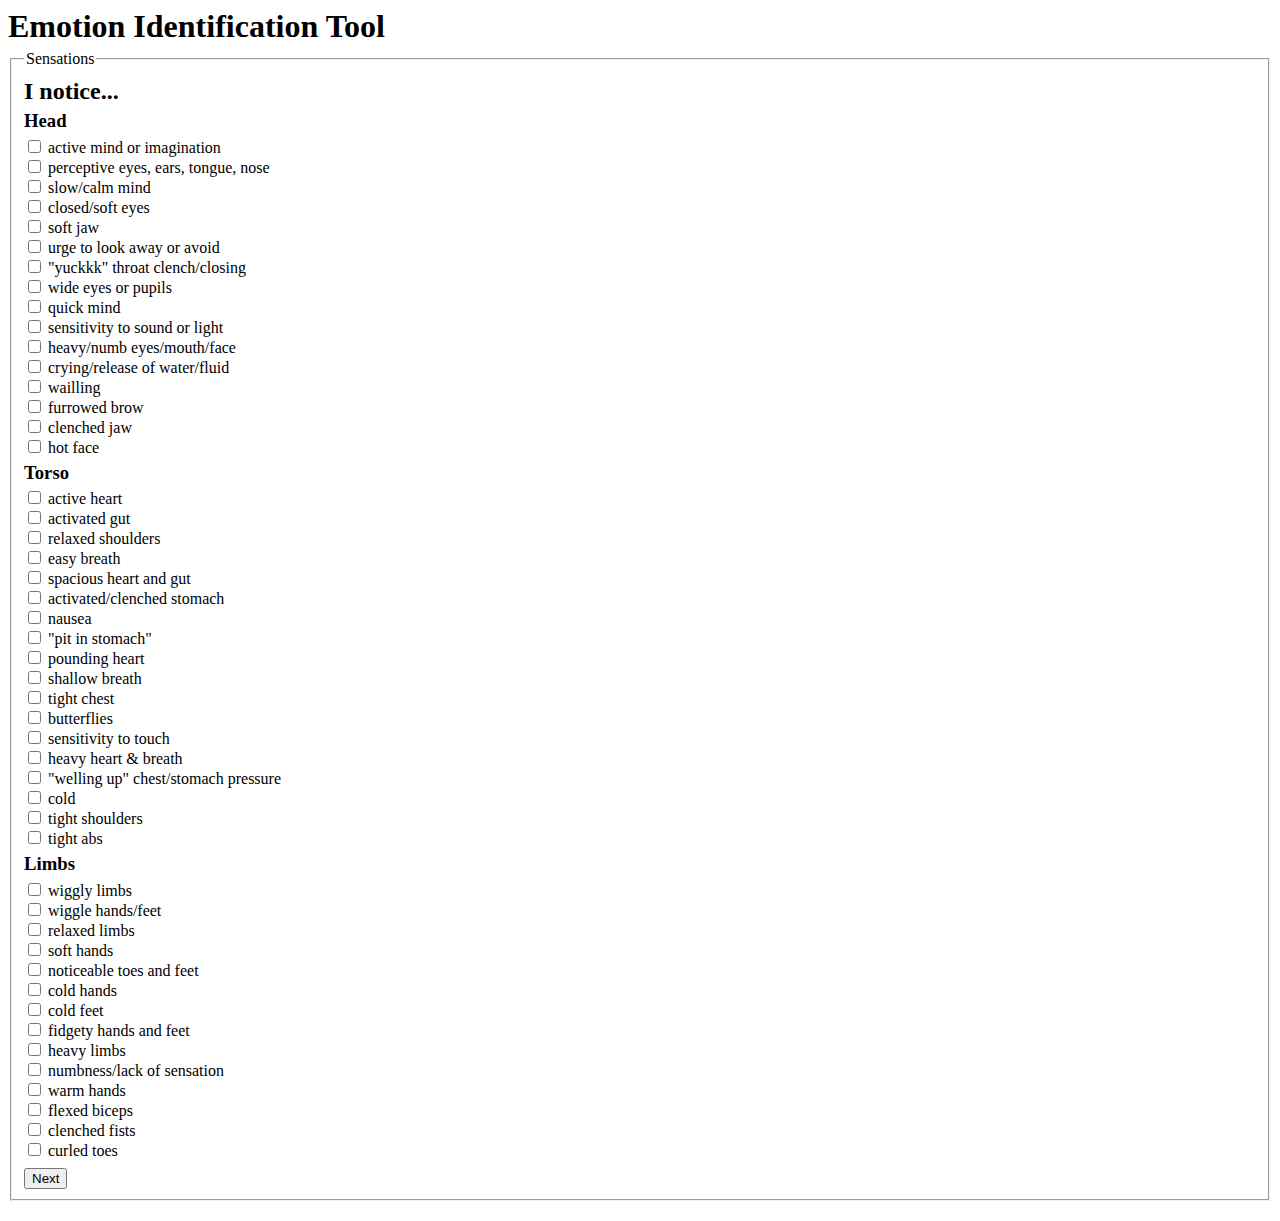
<file: index.html>
<!doctype html>
<html lang="en">
<head>
  <meta charset="utf-8" />
  <title>Emotion Mapper</title>
  <style>
    .hidden { display: none; }
    fieldset { margin-bottom: 1.25rem; }
    h1,h2,h3,h4 { margin: .3rem 0; }
    .summary { border-top: 2px solid #ccc; padding-top: 1rem; margin-top: 1rem; }
    button { margin-top: .5rem; margin-right: .5rem; }
    .sr-only {
      position: absolute;
      left: -9999px;
      width: 1px;
      height: 1px;
      overflow: hidden;
    }
  </style>
</head>
<body>
  <main role="main">
    <h1>Emotion Identification Tool</h1>

    <form id="emotionForm" onsubmit="return false;">
      <!-- Step 1 -->
      <fieldset id="step1">
        <legend>Sensations</legend>
        <div id="sensationsContainer" role="region" area-label="Current sensations"></div>
        <button type="button" id="step1Btn">Next</button>
      </fieldset>

      <!-- Step 2 -->
      <fieldset id="step2" class="hidden" aria-live="polite" aria-atomic="true">
        <legend>Core Emotions</legend>
        <div id="emotionContainer" role="region" aria-label="Current core emotion"></div>
        <button type="button" id="prevEmotionBtn" aria-controls="emotionContainer">Back</button>
        <button type="button" id="nextEmotionBtn" aria-controls="emotionContainer">Next Emotion</button>
      </fieldset>

      <!-- Summary -->
      <div id="summary" class="summary hidden" role="region" aria-label="Summary" aria-live="polite"></div>
    </form>
  </main>

  <script>
    // Data values
    let emotionData = {};
    let partSensations = {};
    let sensationEmotions = {};
    let currentEmotionIndex = 0;
    const selections = {
      sensationValues: [],
      sensationText: [],
      emotions: [],
      nuanced: {},
      needs: {}
    };

    // html elements
    const sensationsContainer = document.getElementById('sensationsContainer');
    const step1 = document.getElementById('step1');
    const step1Btn = document.getElementById('step1Btn');
    const step2 = document.getElementById('step2');
    const emotionContainer = document.getElementById('emotionContainer');
    const nextEmotionBtn = document.getElementById('nextEmotionBtn');
    const prevEmotionBtn = document.getElementById('prevEmotionBtn');
    const summaryContainer = document.getElementById('summary');


    async function loadDataset() {
      const response = await fetch('emotionData.json');
      emotionData = await response.json();

      let sensations, sensation;
      for (const emotion in emotionData){
        sensations = emotionData[emotion].sensations;
        for (const bodyPart in sensations){
          if (partSensations[bodyPart] === undefined) {
            partSensations[bodyPart] = [];
          }
          sensations[bodyPart].forEach(sensation => {
            partSensations[bodyPart].push(sensation);
            sensationEmotions[sensation] = emotion;
          });
        }
        emotionData[emotion].sensations = Object.values(sensations).flat();
      }
      generateSensations();
    }

    function createElement(type, content, srFocus){
      const header = document.createElement(type);
      header.textContent = content;
      if (srFocus) header.tabIndex = -1;
      return header;
    }

    function generateSensations() {
      sensationsContainer.appendChild(createElement("h2", "I notice...", true));

      for (part in partSensations){
        sensationsContainer.appendChild(
          createElement("h3",
            part.charAt(0).toUpperCase() + part.slice(1),
            false)
          );

        partSensations[part].forEach(sensation => {
          const label = document.createElement('label');
          const input = document.createElement('input');
          input.type = 'checkbox';
          input.value = sensation;
          label.appendChild(input);
          label.appendChild(document.createTextNode(
            ' ' + sensation.replace(/-/g, ' ')));
          sensationsContainer.appendChild(label);
          sensationsContainer.appendChild(document.createElement('br'));
        });
      }
    }

    step1Btn.addEventListener('click', () => {
      const checked = Array.from(document.querySelectorAll('#step1 input[type="checkbox"]:checked'));

      //array of things like "clenched-jaw"
      selections.sensationValues = checked.map(cb => cb.value);
      //array of same sensations, but without the dash ("clenched jaw")
      selections.sensationText = new Set(checked.map(cb => cb.parentElement.textContent.trim()));

      let matchedEmotions = new Set(selections.sensationValues.map(sensation => sensationEmotions[sensation]));
      step1.classList.add('hidden');

      if (matchedEmotions.size === 0) {
        summaryContainer.classList.remove('hidden');
        summaryContainer.innerHTML = `<h2 id="summaryHeading" tabindex="-1">Summary</h2>
          <p>You did not select any sensations. Refresh the page to start over.</p>`;
        document.getElementById('summaryHeading').focus();
        return;
      }

      step2.classList.remove('hidden');

      selections.emotions = [...matchedEmotions];
      currentEmotionIndex = 0;
      renderEmotion();
    });

    function renderEmotion(){
      emotionContainer.innerHTML = '';

      const emotion = selections.emotions[currentEmotionIndex];
      const currentEmotionData = emotionData[emotion];

      const h2 = emotionContainer.appendChild(createElement("h2",emotion,true));

      const sensedLabels = [...selections.sensationText].filter(sensation => sensationEmotions[sensation.replace(/\s/g, '-')] === emotion);
      emotionContainer.appendChild(createElement("p",`You noticed ${sensedLabels.join(', ')}.`));

      const sensationValuesSet = new Set(selections.sensationValues);
      const excludedLabels = currentEmotionData.sensations.filter(sensation => !sensationValuesSet.has(sensation)).map(sensationValue => sensationValue.replace(/-/g, ' '));
      emotionContainer.appendChild(createElement("p",`Other sensations of ${emotion} can include ${excludedLabels.join(', ')}.`));

      emotionContainer.appendChild(createElement('h3', 'I feel...'));
      if (!Array.isArray(selections.nuanced[emotion])) selections.nuanced[emotion] = [];
      currentEmotionData.nuancedEmotions.forEach(n => {
        const cb = document.createElement('input');
        cb.type = 'checkbox';
        cb.dataset.type = 'nuanced';
        cb.dataset.emotion = emotion;
        cb.value = n;
        if (selections.nuanced[emotion].includes(n)) cb.checked = true;

        const lbl = document.createElement('label');
        lbl.appendChild(cb);
        lbl.appendChild(document.createTextNode(' ' + n));
        emotionContainer.appendChild(lbl);
        emotionContainer.appendChild(document.createElement('br'));
      });

      emotionContainer.appendChild(document.createElement('br'));

      //can probably make a function for all these checkboxes instead of doing the same thing 3 times
      emotionContainer.appendChild(createElement('h3', `I need ${currentEmotionData.coreNeed}...`));
      if (!Array.isArray(selections.needs[emotion])) selections.needs[emotion] = [];
      currentEmotionData.nuancedNeeds.forEach(n => {
        const cb = document.createElement('input');
        cb.type = 'checkbox';
        cb.dataset.type = 'need';
        cb.dataset.emotion = emotion;
        cb.value = n;
        if (selections.needs[emotion].includes(n)) cb.checked = true;

        const lbl = document.createElement('label');
        lbl.appendChild(cb);
        lbl.appendChild(document.createTextNode(' ' + n));
        emotionContainer.appendChild(lbl);
        emotionContainer.appendChild(document.createElement('br'));
      });

      nextEmotionBtn.textContent = currentEmotionIndex < selections.emotions.length - 1 ? 'Next Emotion' : 'See Summary';
      setTimeout(()=> h2.focus(), 0);
    }

    function saveCurrentSelections() {
      const emotion = selections.emotions[currentEmotionIndex];
      selections.nuanced[emotion] = Array.from(document.querySelectorAll(`input[data-type="nuanced"][data-emotion="${emotion}"]:checked`)).map(cb=>cb.value);
      selections.needs[emotion] = Array.from(document.querySelectorAll(`input[data-type="need"][data-emotion="${emotion}"]:checked`)).map(cb=>cb.value);
    }

    nextEmotionBtn.addEventListener('click', () => {
      saveCurrentSelections();
      if (currentEmotionIndex < selections.emotions.length - 1) {
        currentEmotionIndex++;
        renderEmotion();
      } else {
        step2.classList.add('hidden');
        renderSummary();
      }
    });

    prevEmotionBtn.addEventListener('click', () => {
      saveCurrentSelections();
      if (currentEmotionIndex > 0) {
        currentEmotionIndex--;
        renderEmotion();
      } else {
        step2.classList.add('hidden');
        step1.classList.remove('hidden');
        const firstStep1Input = step1.querySelector('input[type="checkbox"]');
        if (firstStep1Input) setTimeout(()=> firstStep1Input.focus(), 0);
      }
    });

    function renderSummary(){

      // NEXT: rearrange this so that "Overall" is the same styling as "Core Emotion" on previous page (and is a form)
      // Underneath, summarized version of each core emotion that parallels the previous page
      // as each thing tried is checked off, add checklist underneath of just tried, and give a rating of how helpful each was

      saveCurrentSelections(); // save last emotion selections
      summaryContainer.innerHTML = ''; // clear previous

      const h2 = summaryContainer.appendChild(createElement('h2','Overall',true));

      const selectedNuanced = new Map(Object.entries(selections.nuanced));
      if (selectedNuanced.size) {
        const ul = document.createElement('ul');
        selectedNuanced.forEach((feelings, emotion)=>{
          const li = document.createElement('li');
          li.innerHTML = `<strong>${emotion}</strong> - ${feelings.join(', ')}`;
          ul.appendChild(li);
        });
        summaryContainer.appendChild(createElement('h3', `I notice ${[...selections.sensationText].join(', ')}`));
        summaryContainer.appendChild(ul);
      }

      const needsArr = Object.entries(selections.needs);
      let numNeeds = needsArr.reduce ((sum, [emotion, needArr]) => {
        return sum + needArr.length;
      },0);
      summaryContainer.appendChild(createElement('h3', (numNeeds > 0) ? 'I need (select the ones you try)' : `No needs selected.`))

      const selectedNeeds = new Map(needsArr);
      if (numNeeds > 0) {
        // const ul = document.createElement('ul');
        selectedNeeds.forEach(needs => {
          needs.forEach(need => {
            const cb = document.createElement('input');
            cb.type = 'checkbox';
            cb.dataset.type = 'tried';
            // cb.dataset.emotion = emotion;
            cb.value = need;

            const lbl = document.createElement('label');
            lbl.appendChild(cb);
            lbl.appendChild(document.createTextNode(' ' + need));
            summaryContainer.appendChild(lbl);
            summaryContainer.appendChild(document.createElement('br'));
          });
        });
      }

      const backBtn = createElement('button','Back')
      backBtn.addEventListener('click', () => {
        summaryContainer.classList.add('hidden');
        step2.classList.remove('hidden');
        renderEmotion();
      });
      summaryContainer.appendChild(backBtn);

      setTimeout(()=> h2.focus(), 0);
      summaryContainer.classList.remove('hidden');
    }

    loadDataset();
  </script>
</body>
</html>
</file>
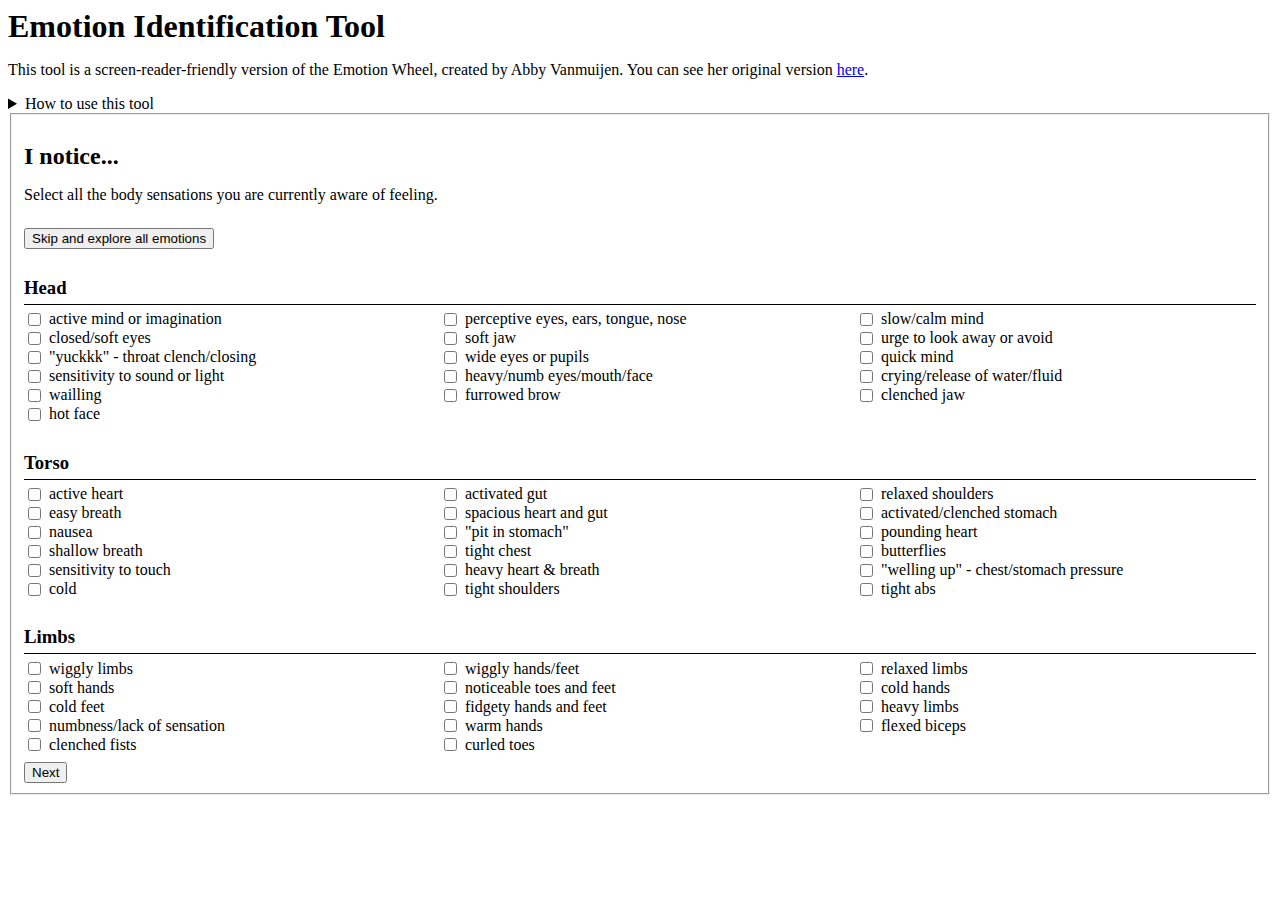
<file: emotionWheel.html>
<!doctype html>
<html lang="en">
<head>
  <meta charset="utf-8" />
  <title>Emotion Mapper</title>
  <style>
    .hidden { display: none; }
    fieldset { margin-bottom: 1.25rem; }
    h1,h2,h3,h4 { margin: .3rem 0; }
    .summary { border-top: 2px solid #ccc; padding-top: 1rem; margin-top: 1rem; }
    h3 {
      border-bottom: 1px solid black;
      padding: 5px 0;
    }
    .checkbox-list {
      padding-inline-start: 0;
    }
    button { margin-top: .5rem; margin-right: .5rem; }
    .sr-only {
      position: absolute;
      left: -9999px;
      width: 1px;
      height: 1px;
      overflow: hidden;
    }
    .checkbox-group {
      display: grid;
      grid-template-columns: repeat(auto-fit, minmax(300px, 1fr));
      gap: 0rem 1rem;
    }
    .checkbox-group label {
      display: flex;
      align-items: center;
    }
    .checkbox-group input[type="checkbox"] {
      margin-right: 0.5rem; /* Adjust spacing as needed */
    }
  </style>
</head>
<body>
  <main role="main">
    <h1>Emotion Identification Tool</h1>
    <p>This tool is a screen-reader-friendly version of the Emotion Wheel, created by Abby Vanmuijen. You can see her original version <a href="https://www.avanmuijen.com/watercolor-emotion-wheel">here</a>.</p>
     <details>
      <summary>How to use this tool</summary>
      <p>You can use this tool in two ways: to reflect on your current emotions, or to explore and learn about emotions in general.</p>
      <ol>
        <li><strong>Body sensations.</strong> The first page shows groups of body sensations in three areas: head, torso, and limbs.</li>
          <ul>
            <li>Scan your body and choose any sensations you notice.</li>
            <li>The tool will then show you emotions that are often linked to the sensations you selected.</li>
            <li>If you do not want to choose sensations, click the button that says “Skip and explore all emotions.” This will let you view every emotion in the tool.</li>
          </ul>
        <li><strong>Core emotions.</strong> Next, each page shows one core emotion.</li>
          <ul>
            <li>You will see:</li>
            <ul>
              <li>Body sensations linked to that emotion</li>
              <li>Specific feelings or subtypes of that emotion</li>
              <li>Needs that the emotion might point to</li>
            </ul>
            <li>Select any feelings or needs that seem true for you in the moment.</li>
          </ul>
        <li><strong>Summary.</strong>The final page shows a summary of everything you selected. This makes it easy to review and reflect.</li>
          <ul>
            <li>
              You can also click a button to copy all the text and paste it somewhere else, such as a journal or a message to a friend.
            </li>
          </ul>
      </ol>
    </details>

    <form id="emotionForm" onsubmit="return false;">

      <fieldset id="step1">
        <legend class="sr-only">Sensations</legend>
        <div id="sensationsContainer" tabindex="-1" role="region" aria-label="Sensations by body part">
          </br>
          <h2>I notice...</h2>
          <p>Select all the body sensations you are currently aware of feeling.</p>
          <button type="button" id="skipSensationsBtn">Skip and explore all emotions</button>
          </br>
        </div>
        <button type="button" id="step1Btn">Next</button>
      </fieldset>

      <!-- Step 2 -->
      <fieldset id="step2" class="hidden">
        <legend class="sr-only">Core Emotion</legend>
        <div id="emotionContainer" tabindex="-1" role="region" aria-label="Current core emotion">
        </div>
        <button type="button" id="prevEmotionBtn">Back</button>
        <button type="button" id="nextEmotionBtn">Next Emotion</button>
      </fieldset>

      <!-- Step 3 -->
      <fieldset id="step3" class="hidden">
        <legend class="sr-only">Summary</legend>
        <div id="summaryContainer" tabindex="-1" role="region" aria-label="Summary of current body sensations, emotions and needs."></div>
        <button type="button" id="step3BackBtn" aria-controls="summaryContainer">Back</button>
        <button id="copyBtn">Copy Summary</button>
      </fieldset>
    </form>
  </main>

  <script>
    let emotionData = {
      "Generative": {
          "description": "courage, productivity, and intuition",
          "sensations": {
          "head": ["active mind or imagination", "perceptive eyes, ears, tongue, nose"],
          "torso":["active heart","activated gut"],
          "limbs":["wiggly limbs","wiggly hands/feet"]
        },
        "nuancedEmotions":["challenged","motivated","confident","brave","inspired","moved","passionate","empowered","interested","curious","creative","manic","focused","in flow","excited","silly","free","like myself","something else"],
        "coreNeed": "to express myself",
        "nuancedNeeds": ["to share my wisdom","to sing","to dance","to play","to explore","to take action","to write","to make something","something else"]
      },
      "Joy": {
          "description": "resilience, safety and dignity",
          "sensations": {
          "head": ["slow/calm mind","closed/soft eyes","soft jaw"],
          "torso":["relaxed shoulders","easy breath","spacious heart and gut"],
          "limbs":["relaxed limbs","soft hands","noticeable toes and feet"]
        },
        "nuancedEmotions":["calm","relief","satisfied","gratitude","grounded","present","settled","pleasure","awe","proud","acceptance","belonging","care","love","tender","intimate","connected","seen","something else"],
        "coreNeed": "nothing! Joy generally means all needs are met in this moment",
        "nuancedNeeds": ["savor it","celebrate!","rest","remember this for later","something else"]
      },
      "Disgust": {
          "description": "aversion or shame",
          "sensations": {
          "head": ["urge to look away or avoid", "\"yuckkk\" - throat clench/closing"],
          "torso":["activated/clenched stomach","nausea","\"pit in stomach\""],
          "limbs":[]
        },
        "nuancedEmotions":["disapproval","not normal","self-conscious","judgement","embarrased", "humiliated","tainted","jealous","uncomfortable","avoidance","nauseous", "awful", "guilt", "ashamed","not good enough","pity","something else"],
        "coreNeed": "support digesting something OR to avoid something toxic to me",
        "nuancedNeeds": ["to suspend judgement - my own or someone else's","to talk about/share something causing discomfort","to engage or breathe into my belly","to release something","something else"]
      },
      "Fear": {
          "description": "fragility and vulnerability",
          "sensations": {
          "head": ["wide eyes or pupils","quick mind","sensitivity to sound or light"],
          "torso":["pounding heart","shallow breath","tight chest","butterflies","sensitivity to touch"],
          "limbs":["cold hands","cold feet","fidgety hands and feet"]
        },
        "nuancedEmotions":["imposter syndrome", "insignificant","stressed","overwhelmed","worried","fixated","uncontrollable","addicted","threatened","unsafe","nervous","anxious","panic","terrified","intimidated","insecure","surprised","taken advantage of","something else"],
        "coreNeed": "a greater sense of safety",
        "nuancedNeeds": ["to take a breath or change my breathing","to discharge energy - move, shake, grunt", "to leave or be further away", "to slow down", "to speed up", "to ground in the present", "something else"]
      },
      "Sadness": {
          "description": "isolation and grief",
          "sensations": {
          "head": ["heavy/numb eyes/mouth/face","crying/release of water/fluid","wailling"],
          "torso":["heavy heart & breath","\"welling up\" - chest/stomach pressure","cold"],
          "limbs":["heavy limbs","numbness/lack of sensation"]
        },
        "nuancedEmotions":["purposeless","lost","unmotivated","burnt out","bored","numb","tired","exhausted","disappointed","depressed","lonely","loss", "I miss __ (someone/something)","heartbroken","disconnected","left out","hurt","something else"],
        "coreNeed": "connection to self, others or purpose",
        "nuancedNeeds": ["to rest","to sleep","a break","to be done","to ask for attention","consensual physical touch - a hug, a snuggle, a paw","to cry","friendship","to remember", "something else"]
      },
      "Anger": {
        "description": "reactivity to rage",
        "sensations": {
          "head": ["furrowed brow", "clenched jaw","hot face"],
          "torso":["tight shoulders","tight abs"],
          "limbs":["warm hands","flexed biceps","clenched fists","curled toes"]
        },
        "nuancedEmotions":["tense","hateful","aggressive","violent","mad","furious","annoyed","frustrated","irritated","resistant","defensive","resentful","envious","skeptical","suspicious","protective","loyal","something else"],
        "coreNeed": "something to move or change",
        "nuancedNeeds": ["to get more information - clarity or understanding","to be heard/noticed","to say 'No'","to discharge energy - squeeze, yell, move","to set a boundary","to get a snack/more glucose","something else"]
      }
    };
    let partSensations = {};
    let sensationEmotions = {};
    let currentEmotionIndex = 0;
    const selections = {
      sensations: [],
      emotions: [],
      nuanced: {},
      needs: {},
    };
    const step1 = document.getElementById('step1');
    const sensationsContainer = document.getElementById('sensationsContainer');
    const skipSensationsBtn = document.getElementById('skipSensationsBtn');
    const step1Btn = document.getElementById('step1Btn');

    const step2 = document.getElementById('step2');
    const emotionContainer = document.getElementById('emotionContainer');
    const nextEmotionBtn = document.getElementById('nextEmotionBtn');
    const prevEmotionBtn = document.getElementById('prevEmotionBtn');

    const step3 = document.getElementById('step3');
    const summaryContainer = document.getElementById('summaryContainer');
    const step3BackBtn = document.getElementById('step3BackBtn');
    const copySummaryBtn = document.getElementById('copyBtn');

    async function loadDataset() {
      let sensations, sensation;
      for (const emotion in emotionData) {
        sensations = emotionData[emotion].sensations;
        for (const bodyPart in sensations) {
          if (partSensations[bodyPart] === undefined) {
            partSensations[bodyPart] = [];
          }
          sensations[bodyPart].forEach((sensation) => {
            partSensations[bodyPart].push(sensation);
            sensationEmotions[sensation] = emotion;
          });
        }
        emotionData[emotion].sensations = Object.values(sensations).flat();
      }
      renderSensations();
    }

    function appendHTML(container, type, innerhtml) {
      const element = document.createElement(type);
      element.innerHTML = innerhtml || '';
      container.appendChild(element);
      return element;
    }

    function createCheckbox(value, container, addBreak) {
      const input = document.createElement('input');
      input.type = 'checkbox';
      input.value = value;

      const label = document.createElement('label');
      label.appendChild(input);
      label.appendChild(document.createTextNode(' ' + value));

      container.appendChild(label);
      if (addBreak) container.appendChild(document.createElement('br'));

      return input;
    }

    function renderSensations() {
      for (part in partSensations) {
        appendHTML(sensationsContainer,'br');
        appendHTML(sensationsContainer, 'h3',`${part.charAt(0).toUpperCase() + part.slice(1)}`);

        const groupDiv = appendHTML(sensationsContainer,'div');
        groupDiv.className = 'checkbox-group';
        groupDiv.setAttribute(
          'aria-label',
          `Select all the sensations in your ${part} you are aware of.`
        );

        partSensations[part].forEach((sensation) => {
          createCheckbox(sensation, groupDiv);
        });
      }

    };

    skipSensationsBtn.addEventListener("click", () => {
      selections.emotions = Object.keys(emotionData);
      step1.classList.add("hidden");
      step2.classList.remove("hidden");
      nextEmotionBtn.classList.remove("hidden");
      renderEmotion();
    });

    step1Btn.addEventListener("click", () => {
      const checked = Array.from(
        document.querySelectorAll('#step1 input[type="checkbox"]:checked')
      );

      selections.sensations = checked.map((cb) => cb.value);
      let matchedEmotions = new Set(
        selections.sensations.map((sensation) => sensationEmotions[sensation])
      );

      step1.classList.add("hidden");
      step2.classList.remove("hidden");
      if (matchedEmotions.size === 0) {
        nextEmotionBtn.classList.add("hidden");
        emotionContainer.innerHTML =
          `<h2>You did not select any sensations.</h2>
          <p>Go back to select body sensations or explore all emotions.</p>`;
        return;
      }
      nextEmotionBtn.classList.remove("hidden");
      selections.emotions = [...matchedEmotions];
      renderEmotion();
    });

    function renderEmotion() {
      emotionContainer.innerHTML = "";

      const emotion = selections.emotions[currentEmotionIndex];
      const currentEmotionData = emotionData[emotion];

      const description = `The core emotion of "${emotion.charAt(0).toLowerCase() + emotion.slice(1)}" can invoke feelings of ${currentEmotionData.description}.`

      if (selections.nuanced[emotion] === undefined) selections.nuanced[emotion] = [];
      if (selections.needs[emotion] === undefined) selections.needs[emotion] = [];

      appendHTML(emotionContainer,'br');
      const h2 = appendHTML(emotionContainer,'h2', emotion);

      let sensationText;
      if (selections.sensations.length > 0) {
        const sensedLabels = [...selections.sensations].filter(
          (sensation) => sensationEmotions[sensation] === emotion
        );

        sensationText = `You noticed <b>${sensedLabels.join(", ")}</b>.`;

        const sensationValuesSet = new Set(selections.sensations);
        const excludedLabels = currentEmotionData.sensations.filter(
          (sensation) => !sensationValuesSet.has(sensation)
        );

        sensationText += ` Other physical sensations of ${emotion.charAt(0).toLowerCase() + emotion.slice(1)} can include ${excludedLabels.join(", ")}.`

      } else {
        sensationText = `Physical sensations of ${emotion.charAt(0).toLowerCase() +
          emotion.slice(1)} can include ${currentEmotionData.sensations.join(", ")}.`
      }
      appendHTML(emotionContainer,'p',description + ' ' + sensationText);
      appendHTML(emotionContainer,'h3','More specifically, I feel... [optional]');

      const nuancedEmotionsGroupDiv = appendHTML(emotionContainer,'div');
      nuancedEmotionsGroupDiv.className = "checkbox-group";
      nuancedEmotionsGroupDiv.setAttribute(
        "aria-label",
        "If applicable, select any more specific feelings you may be having"
      );

      currentEmotionData.nuancedEmotions.forEach((nuEmotion) => {
        const cb = createCheckbox(nuEmotion, nuancedEmotionsGroupDiv);
        cb.dataset.type = "nuanced";
        cb.dataset.emotion = emotion;
        if (selections.nuanced[emotion].includes(nuEmotion)) cb.checked = true;
      });

      appendHTML(emotionContainer,'br');
      appendHTML(emotionContainer,'h3', `I need ${currentEmotionData.coreNeed}. I will try... [optional] `);

      const nuancedNeedsGroupDiv = appendHTML(emotionContainer,'div');
      nuancedNeedsGroupDiv.setAttribute(
        'aria-label',
        'If applicable, select any more specific needs you may have'
      );

      currentEmotionData.nuancedNeeds.forEach((nuNeed) => {
        const cb = createCheckbox(nuNeed, nuancedNeedsGroupDiv, true);
        cb.dataset.type = "need";
        cb.dataset.emotion = emotion;
        if (selections.needs[emotion].includes(nuNeed)) cb.checked = true;
      });

      nextEmotionBtn.textContent =
        currentEmotionIndex < selections.emotions.length - 1
          ? "Next Emotion"
          : "See Summary";
      setTimeout(() => emotionContainer.focus());
    }

    function saveCurrentSelections() {
      const emotion = selections.emotions[currentEmotionIndex];
      selections.nuanced[emotion] = Array.from(
        document.querySelectorAll(
          `input[data-type='nuanced'][data-emotion='${emotion}']:checked`
        )
      ).map((cb) => cb.value);
      selections.needs[emotion] = Array.from(
        document.querySelectorAll(
          `input[data-type='need'][data-emotion='${emotion}']:checked`
        )
      ).map((cb) => cb.value);
    }

    nextEmotionBtn.addEventListener("click", () => {
      saveCurrentSelections();
      if (currentEmotionIndex < selections.emotions.length - 1) {
        currentEmotionIndex++;
        renderEmotion();
      } else {
        step2.classList.add("hidden");
        step3.classList.remove("hidden");
        renderSummary();
      }
    });

    prevEmotionBtn.addEventListener("click", () => {
      saveCurrentSelections();
      if (currentEmotionIndex > 0) {
        currentEmotionIndex--;
        renderEmotion();
      } else {
        step2.classList.add("hidden");
        step1.classList.remove("hidden");
        setTimeout(()=>sensationsContainer.focus());
      }
    });

    function renderSummary() {
      saveCurrentSelections();
      summaryContainer.innerHTML = "";

      const selectedSensations = selections.sensations;
      const selectedNuanced = selections.nuanced;
      const selectedNeeds = selections.needs;

      if (
        !(
          selectedSensations.length ||
          Object.values(selectedNuanced).flat().length ||
          Object.values(selectedNeeds).flat().length
        )
      ) {
        summaryContainer.innerHTML = `<h2>You did not select anything. Go back to previous emotion/s or refresh page to start over.</h2>`;
        return;
      }

      let h2 = appendHTML(summaryContainer,'h2','Overall I feel...');

      selections.emotions.forEach((emotion) => {
        const emotionSensations = [...selectedSensations].filter(
          (sensation) => sensationEmotions[sensation] === emotion
        );
        const nuancedEmotions = selectedNuanced[emotion];
        const emotionNeeds = selectedNeeds[emotion];

        if (
          !(
            emotionSensations.length ||
            emotionNeeds.length ||
            nuancedEmotions.length
          )
        ) {
          return;
        }

        appendHTML(summaryContainer,'br');
        appendHTML(summaryContainer, 'h3', `Core Emotion: ${emotion}`);
        let ul = appendHTML(summaryContainer,'ul');
        let sensationText;
        if (emotionSensations.length > 0) {
          sensationText = `I notice <b>${emotionSensations.join(', ')}</b>.`;
        } else {
          sensationText = `Sensations of ${emotion.charAt(0).toLowerCase() + emotion.slice(1)} can include ${emotionData[emotion].sensations.join(', ')}.`
        }

        appendHTML(ul,'li',sensationText);

        let nuancedText;
        if (nuancedEmotions.length > 0) {
          nuancedText = `Specifically, I feel <b>${nuancedEmotions.join(', ')}</b>.`;
        } else {
          nuancedText = 'No specific feelings selected.';
        }

        appendHTML(ul,'li',nuancedText);
        const needs = appendHTML(ul,'li', `I need <b>${emotionData[emotion].coreNeed}</b>:`);
        const needsNested = appendHTML(needs,'ul');
        needsNested.className = 'checkbox-list';

        if (emotionNeeds.length > 0) {
          emotionNeeds.forEach((need) => {
            createCheckbox(need, needsNested, true);
          });
        } else {
          createCheckbox('No specific needs selected.', needsNested);
          appendHTML(summaryContainer,'br');
        }
      });

      setTimeout(()=>h2.focus());
    }

    step3BackBtn.addEventListener('click', () => {
      step3.classList.add('hidden');
      if (selections.emotions.length === 0) {
        step1.classList.remove('hidden');
      } else {
        step2.classList.remove('hidden');
      }
    });

    copySummaryBtn.addEventListener('click', () => {
      const summaryText = document.getElementById('summaryContainer').innerText;
      navigator.clipboard
        .writeText(summaryText)
        .then(() => {
          console.log('Summary copied to clipboard!');
        })
        .catch((err) => {
          console.error('Failed to copy text: ', err);
        });
    });

    loadDataset();

  </script>

</body>
</html>
</file>
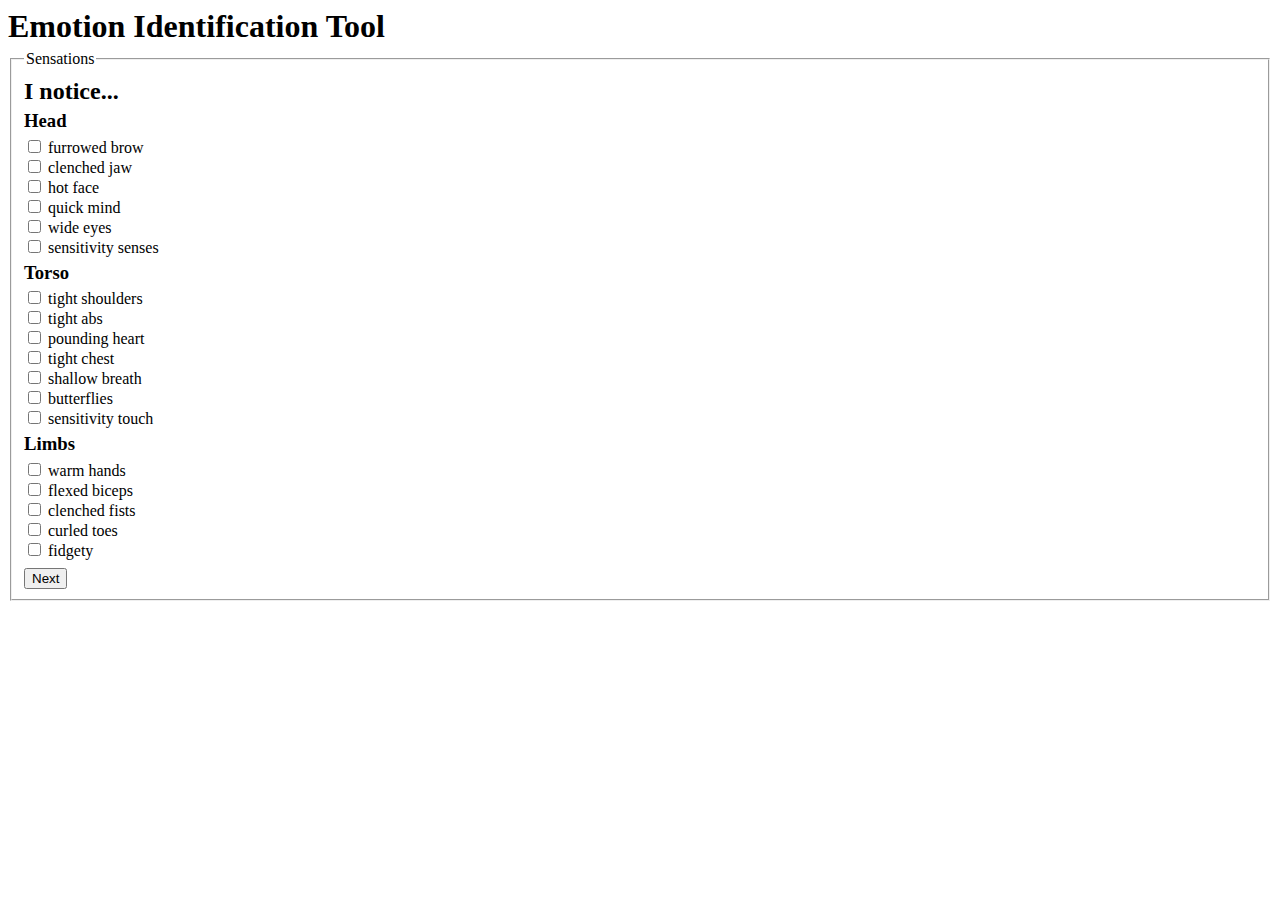
<file: index2.html>
<!doctype html>
<html lang="en">
<head>
  <meta charset="utf-8" />
  <title>Emotion Mapper</title>
  <style>
    .hidden { display: none; }
    fieldset { margin-bottom: 1.25rem; }
    h1,h2,h3,h4 { margin: .3rem 0; }
    .summary { border-top: 2px solid #ccc; padding-top: 1rem; margin-top: 1rem; }
    button { margin-top: .5rem; margin-right: .5rem; }
    .sr-only {
      position: absolute;
      left: -9999px;
      width: 1px;
      height: 1px;
      overflow: hidden;
    }
  </style>
</head>
<body>
  <main role="main">
    <h1>Emotion Identification Tool</h1>

    <form id="emotionForm" onsubmit="return false;">
      <!-- Step 1 -->
      <fieldset id="step1">
        <legend>Sensations</legend>
        <div id="sensationsContainer" role="region" area-label="Current sensations"></div>
        <button type="button" id="step1Btn">Next</button>
      </fieldset>

      <!-- Step 2 -->
      <fieldset id="step2" class="hidden" aria-live="polite" aria-atomic="true">
        <legend>Core Emotions</legend>
        <div id="emotionContainer" role="region" aria-label="Current core emotion"></div>
        <button type="button" id="prevEmotionBtn" aria-controls="emotionContainer">Back</button>
        <button type="button" id="nextEmotionBtn" aria-controls="emotionContainer">Next Emotion</button>
      </fieldset>

      <!-- Summary -->
      <div id="summary" class="summary hidden" role="region" aria-label="Summary" aria-live="polite"></div>
    </form>
  </main>

  <script>
    let dataset = {};

    async function loadDataset() {
      const response = await fetch('dataset.json');
      dataset = await response.json();
      generateSensations();
    }

    const sensationsContainer = document.getElementById('sensationsContainer');
    const step1 = document.getElementById('step1');
    const step1Btn = document.getElementById('step1Btn');
    const step2 = document.getElementById('step2');
    const emotionContainer = document.getElementById('emotionContainer');
    const nextEmotionBtn = document.getElementById('nextEmotionBtn');
    const prevEmotionBtn = document.getElementById('prevEmotionBtn');
    const summaryContainer = document.getElementById('summary');

    let matchedEmotions = [];
    let currentEmotionIndex = 0;
    const selections = {
      sensationValues: [],
      emotions: [],
      nuanced: {},
      needs: {}
    };

    function generateSensations() {
      sensationsContainer.innerHTML = '';
      const h2 = document.createElement('h2');
      h2.textContent = "I notice...";
      h2.tabIndex = -1;
      sensationsContainer.appendChild(h2);

      Object.entries(dataset.sensations).forEach(([part, arr]) => {
        const h3 = document.createElement('h3');
        h3.textContent = part.charAt(0).toUpperCase() + part.slice(1);
        sensationsContainer.appendChild(h3);

        arr.forEach(sensation => {
          const label = document.createElement('label');
          const input = document.createElement('input');
          input.type = 'checkbox';
          input.value = sensation;
          label.appendChild(input);
          label.appendChild(document.createTextNode(' ' + sensation.replace(/-/g, ' ')));
          sensationsContainer.appendChild(label);
          sensationsContainer.appendChild(document.createElement('br'));
        });
      });
    }

    function buildValueToLabelMap(){
      const map = {};
      document.querySelectorAll('#step1 input[type="checkbox"]').forEach(cb=>{
        map[cb.value] = cb.parentElement.textContent.trim();
      });
      return map;
    }

    step1Btn.addEventListener('click', () => {
      const checked = Array.from(document.querySelectorAll('#step1 input[type="checkbox"]:checked'));
      selections.sensationValues = checked.map(cb => cb.value);
      selections.emotions = checked.map(cb => cb.parentElement.textContent.trim());

      matchedEmotions = dataset.emotions.filter(emotion =>
        emotion.sensations.some(sensation => selections.sensationValues.includes(sensation))
      );

      step1.classList.add('hidden');

      if (matchedEmotions.length === 0) {
        summaryContainer.classList.remove('hidden');
        summaryContainer.innerHTML = `<h2 id="summaryHeading" tabindex="-1">Summary</h2>
          <p>You did not select any sensations. Refresh the page to start over.</p>`;
        document.getElementById('summaryHeading').focus();
        return;
      }

      step2.classList.remove('hidden');
      currentEmotionIndex = 0;
      renderEmotion();
    });

    function renderEmotion(){
      const emotion = matchedEmotions[currentEmotionIndex];
      const valueToLabel = buildValueToLabelMap();
      emotionContainer.innerHTML = '';

      const h2 = document.createElement('h2');
      h2.textContent = "I feel...";
      h2.tabIndex = -1;
      emotionContainer.appendChild(h2);

      const h3 = document.createElement('h3');
      h3.textContent = emotion.label;
      emotionContainer.appendChild(h3);

      const live = document.createElement('div');
      live.className = 'sr-only';
      live.setAttribute('aria-live','assertive');
      live.textContent = `Now showing ${emotion.label}`;
      emotionContainer.appendChild(live);

      const allLabels = emotion.sensations.map(v => valueToLabel[v] || v);
      // const correlatedValues = emotion.sensations.filter(v => selections.sensationValues.includes(v));
      // const correlatedLabels = correlatedValues.map(v => valueToLabel[v] || v);
      const p = document.createElement('p');
      p.textContent = "Often sensed as: " + allLabels.join(', ') +
                      // (correlatedLabels.length ? ". Correlated with your selections: " + correlatedLabels.join(', ') : "");
                      "";
      emotionContainer.appendChild(p);

      if (!Array.isArray(selections.nuanced[emotion.key])) selections.nuanced[emotion.key] = [];
      if (!Array.isArray(selections.needs[emotion.key])) selections.needs[emotion.key] = [];

      const nuanceLegend = document.createElement('h4');
      nuanceLegend.textContent = "Specifically...";
      emotionContainer.appendChild(nuanceLegend);
      emotion.nuanced.forEach(n => {
        const cb = document.createElement('input');
        cb.type = 'checkbox';
        cb.dataset.type = 'nuanced';
        cb.dataset.emotion = emotion.key;
        cb.value = n;
        if (selections.nuanced[emotion.key].includes(n)) cb.checked = true;

        const lbl = document.createElement('label');
        lbl.appendChild(cb);
        lbl.appendChild(document.createTextNode(' ' + n));
        emotionContainer.appendChild(lbl);
        emotionContainer.appendChild(document.createElement('br'));
      });

      const needsLegend = document.createElement('h4');
      needsLegend.textContent = "I need...";
      emotionContainer.appendChild(needsLegend);
      emotion.needs.forEach(n => {
        const cb = document.createElement('input');
        cb.type = 'checkbox';
        cb.dataset.type = 'need';
        cb.dataset.emotion = emotion.key;
        cb.value = n;
        if (selections.needs[emotion.key].includes(n)) cb.checked = true;

        const lbl = document.createElement('label');
        lbl.appendChild(cb);
        lbl.appendChild(document.createTextNode(' ' + n));
        emotionContainer.appendChild(lbl);
        emotionContainer.appendChild(document.createElement('br'));
      });

      nextEmotionBtn.textContent = currentEmotionIndex < matchedEmotions.length - 1 ? 'Next Emotion' : 'See Summary';
      setTimeout(()=> h2.focus(), 0);
    }

    function saveCurrentSelections() {
      const emotion = matchedEmotions[currentEmotionIndex];
      selections.nuanced[emotion.key] = Array.from(document.querySelectorAll(`input[data-type="nuanced"][data-emotion="${emotion.key}"]:checked`)).map(cb=>cb.value);
      selections.needs[emotion.key] = Array.from(document.querySelectorAll(`input[data-type="need"][data-emotion="${emotion.key}"]:checked`)).map(cb=>cb.value);
    }

    nextEmotionBtn.addEventListener('click', () => {
      saveCurrentSelections();
      if (currentEmotionIndex < matchedEmotions.length - 1) {
        currentEmotionIndex++;
        renderEmotion();
      } else {
        step2.classList.add('hidden');
        renderSummary();
      }
    });

    prevEmotionBtn.addEventListener('click', () => {
      saveCurrentSelections();
      if (currentEmotionIndex > 0) {
        currentEmotionIndex--;
        renderEmotion();
      } else {
        step2.classList.add('hidden');
        step1.classList.remove('hidden');
        const firstStep1Input = step1.querySelector('input[type="checkbox"]');
        if (firstStep1Input) setTimeout(()=> firstStep1Input.focus(), 0);
      }
    });

    function renderSummary(){
      saveCurrentSelections(); // save last emotion selections
      summaryContainer.innerHTML = ''; // clear previous

      const heading = document.createElement('h2');
      heading.id = 'summaryHeading';
      heading.tabIndex = -1;
      heading.textContent = 'My current emotions are...';
      summaryContainer.appendChild(heading);

      const pNotice = document.createElement('p');
      pNotice.textContent = `I notice: ${selections.emotions.join(', ') || 'nothing selected'}.`;
      summaryContainer.appendChild(pNotice);

      const selectedNuanced = Object.entries(selections.nuanced).filter(([,arr])=>arr.length).map(([k,arr]) => ({k,arr}));
      const selectedNeeds = Object.entries(selections.needs).filter(([,arr])=>arr.length).map(([k,arr]) => ({k,arr}));

      if (selectedNuanced.length) {
        const ul = document.createElement('ul');
        selectedNuanced.forEach(({k,arr})=>{
          const li = document.createElement('li');
          li.innerHTML = `<strong>${dataset.emotions.find(e=>e.key===k).label}:</strong> ${arr.join(', ')}`;
          ul.appendChild(li);
        });
        summaryContainer.appendChild(document.createElement('h3')).textContent = 'Specifically, by emotion:';
        summaryContainer.appendChild(ul);
      }

      if (selectedNeeds.length) {
        const ul = document.createElement('ul');
        selectedNeeds.forEach(({k,arr})=>{
          const li = document.createElement('li');
          li.innerHTML = `<strong>${dataset.emotions.find(e=>e.key===k).label}:</strong> ${arr.join(', ')}`;
          ul.appendChild(li);
        });
        summaryContainer.appendChild(document.createElement('h3')).textContent = 'Identified needs (by emotion):';
        summaryContainer.appendChild(ul);
      }

      const matchedLabels = matchedEmotions.map(e=>e.label);
      if (matchedLabels.length) {
        const pEmotions = document.createElement('p');
        pEmotions.textContent = `Core emotions suggested by your sensations: ${matchedLabels.join(', ')}.`;
        summaryContainer.appendChild(pEmotions);
      }

      // Add Back button
      const backBtn = document.createElement('button');
      backBtn.type = 'button';
      backBtn.textContent = 'Back';
      backBtn.addEventListener('click', () => {
        summaryContainer.classList.add('hidden');
        step2.classList.remove('hidden');
        renderEmotion();
      });
      summaryContainer.appendChild(backBtn);

      setTimeout(()=> heading.focus(), 0);
      summaryContainer.classList.remove('hidden');
    }

    loadDataset();
  </script>
</body>
</html>
</file>
